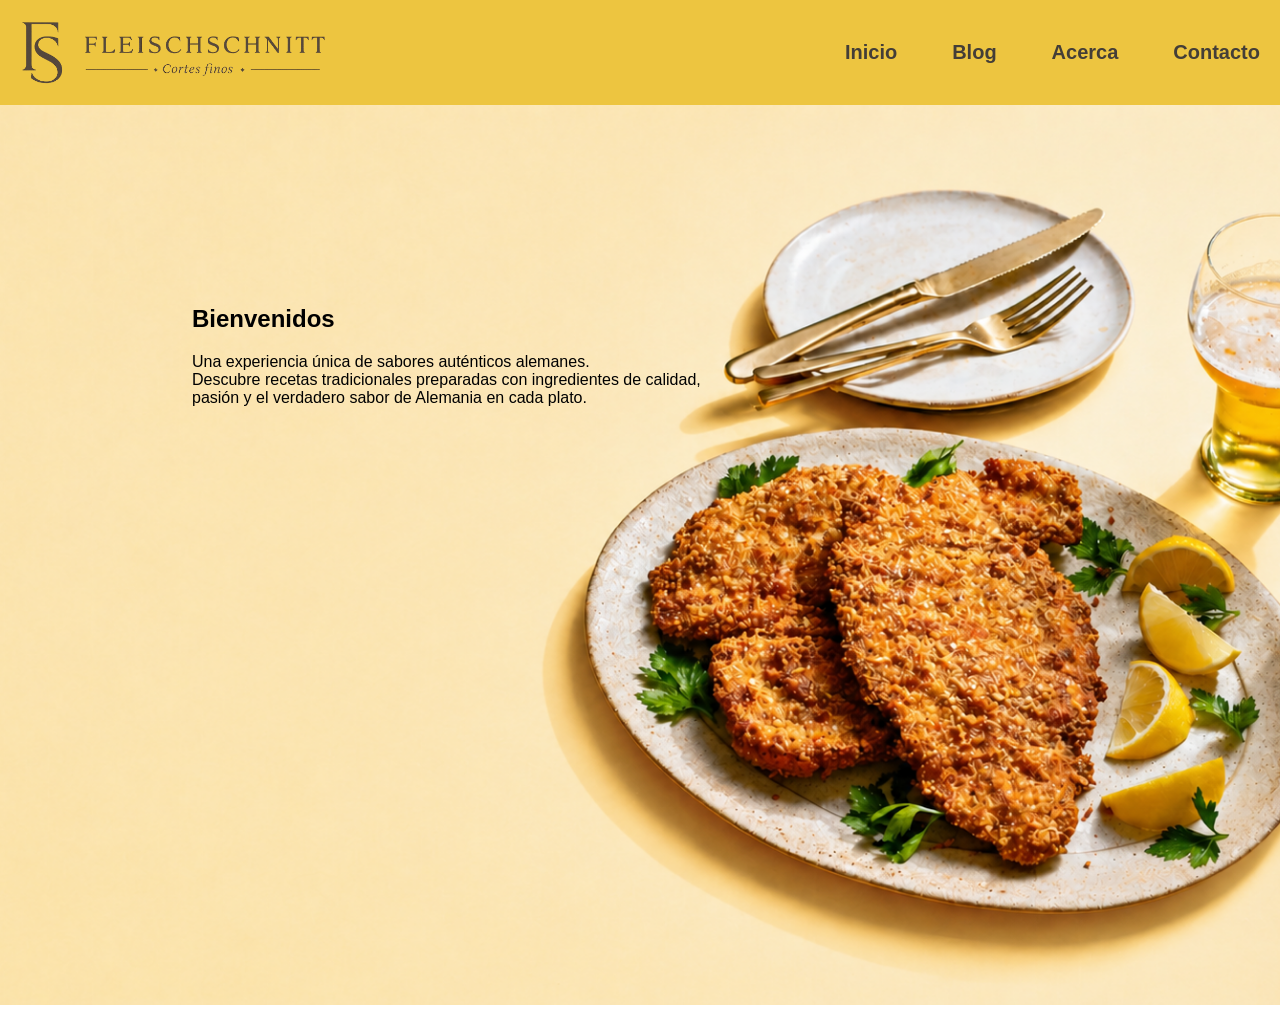
<file: index.html>
<!DOCTYPE html>
<html lang="es">
<head>
    <meta charset="UTF-8">
    <meta name="viewport" content="width=device-width, initial-scale=1.0">
<link rel="stylesheet" href="style.css">

<title>Restaurante Aleman</title>
</head>
<body>
<header>
      <img src="Logo.png" alt="Logo">
      <nav>
        <ul>
          <li><a href="index.html">Inicio</a></li>
          <li><a href="blog.html">Blog</a></li>
          <li><a href="#">Acerca</a></li>
          <li><a href="#">Contacto</a></li>
        </ul>
      </nav>
  </header>
<Main>
<section class="imagen-principal">   
  <div>
    <h1>Bienvenidos</h1>
   <p>
Una experiencia única de sabores auténticos alemanes. <br>
Descubre recetas tradicionales preparadas con ingredientes de calidad,  <br>
pasión y el verdadero sabor de Alemania en cada plato. <br>
</p>
</section>
</Main>
</body>
</html>
</file>
<file: style.css>
header {
    background-color: #EDC540;
    text-align: center;
    padding: 20px;
    display: flex; /*en linea*/
    justify-content: space-between;
    align-items: center; 
    position: fixed;  /*fijo*/ 
    top: 0%; /*espacio de alto si se quita se deja un espacio*/
    width: 100%; /*Ancho*/
    margin-right: 20%; /*derecha*/
    z-index: 1000; /*autoridad*/
} 

header ul {
 display: flex;    
 gap: 55px;  /*separacion de links*/
 font-size: 20px; /*tamaño*/
 margin-right: 40px; /*para que no se valla a la derecha*/
}
header li { 
    list-style:none;
    font-family: 'Montserrat', sans-serif;
}
header a {
  color: rgb(68, 62, 55);        
  text-decoration: none;
  font-weight: 700;
}

header a:hover {   /* cuando paso el raton por encima*/
  color: rgb(173, 107, 20);       
}
header img {   /*logo*/
  height: 65px;
}
.imagen-principal {
    height: 100vh; /*alto toda la pantalla*/
    background: url("Imagen-principal-2.0.png") center 80%/ cover no-repeat; 
    position: relative; /* al contenedor que esta adentro */
}
.imagen-principal div { 

  position: absolute;    /* acomodar como yo quiera*/
  top: 20%;
  left: 15%;
  font-family: 'Montserrat', sans-serif;
}
body {
margin-top: 105px; /*alto de la imagen*/
margin-left: 0%; 
margin-right: 0%;

}
</file>
